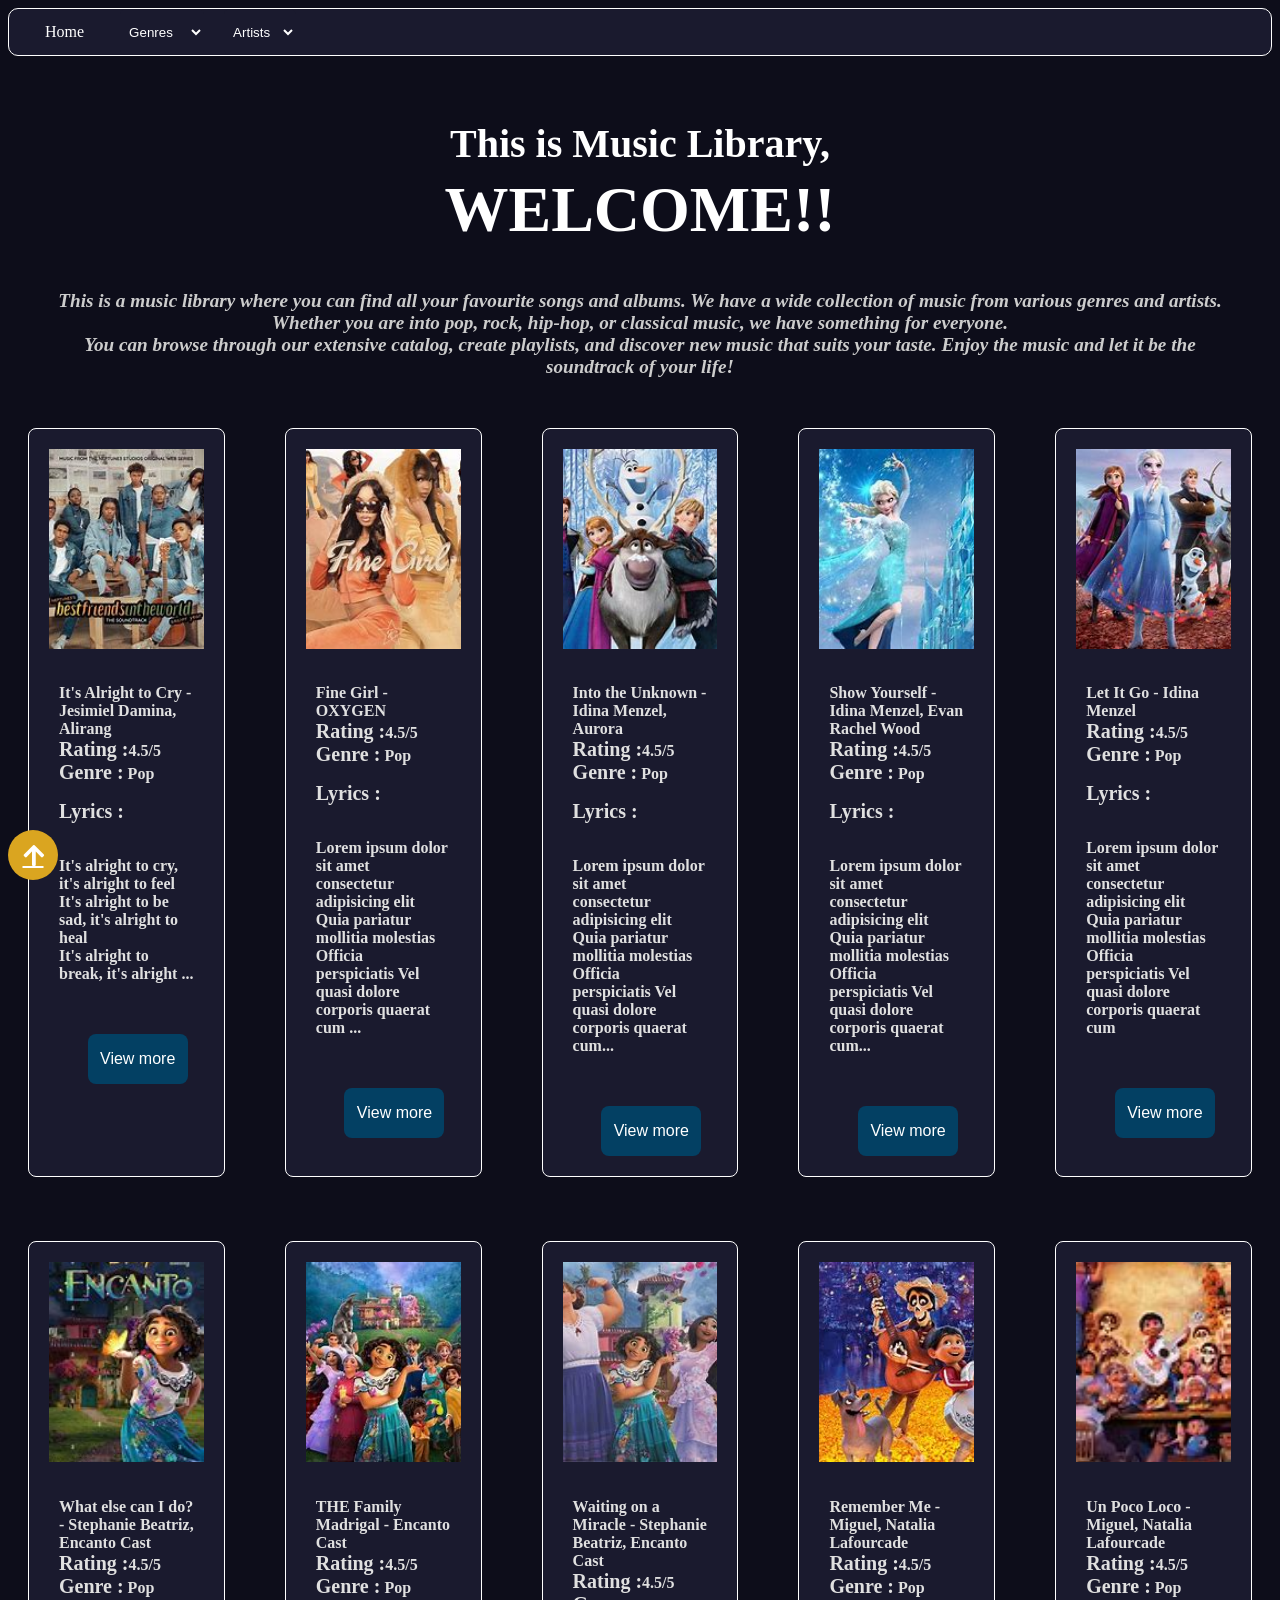
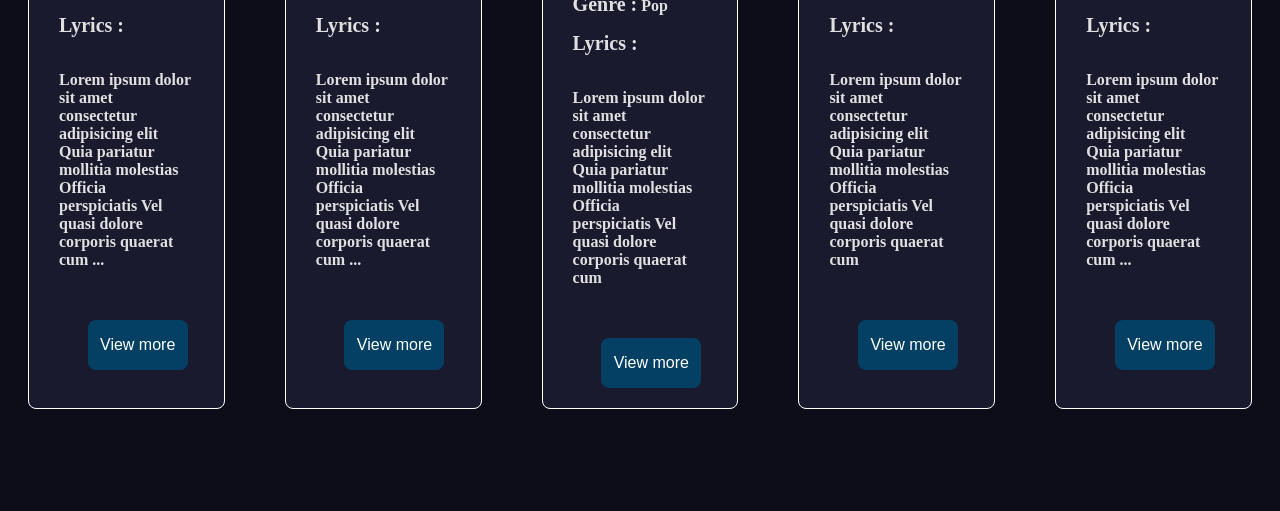
<file: index.html>
<!DOCTYPE html>
<html lang="en">
<head>
    <meta charset="UTF-8">
    <meta name="viewport" content="width=device-width, initial-scale=1.0">
    <title>Music Library</title> 
    <link rel="stylesheet" href="style.css">  
    <link rel="stylesheet" href="https://use.fontawesome.com/releases/v5.15.4/css/all.css">
</head>
<body>
  <div class="navbar">
    <ul>
       <li><a href="index.html">Home</a></li>
        <select name="Genres" id="Genres"> 
          <option value="">Genres</option>
          <option value="pop">Pop</option>
          <option value="rock">Rock</option>
          <option value="hip-hop">Hip-Hop</option>
          <option value="classical">Classical</option>
        </select>
       <select name="Artists" id="Artists">
         <option value="">Artists</option>
         <option value="artist1">Artist 1</option>
         <option value="artist2">Artist 2</option>
         <option value="artist3">Artist 3</option>
         <option value="artist4">Artist 4</option>
         <option value="artist5">Artist 5</option>
         <option value=""></option>
       </select>
    </ul>
  </div>
    <div  class="heading">
      <h1>
         <span style="font-size: 40px; margin: 20px;">This is Music Library,</span><br> WELCOME!!
      </h1>
  </div>
  <div class="content">
    <p>
        This is a music library where you can find all your favourite songs and albums. We have a wide collection of music from various genres and artists. <br>Whether you are into pop, rock, hip-hop, or classical music, we have something for everyone. <br>You can browse through our extensive catalog, create playlists, and discover new music that suits your taste. Enjoy the music and let it be the soundtrack of your life!
    </p>
  </div>
  <div class="music-row">
    <div class="music">
       <img src="images/Music1.jpg" alt="It's Alright to Cry" class="music-image ">
     <div>
       <h4 >
        It's Alright to Cry - Jesimiel Damina, Alirang
       <br> <span style="font-size: 20px; "> Rating :</span>4.5/5
       <br> <span style="font-size: 20px;">Genre :</span> Pop
       <p><span style="font-size: 20px;">Lyrics : </span></p>
       <br>It's alright to cry, it's alright to feel
       <br> It's alright to be sad, it's alright to heal
       <br> It's alright to break, it's alright ...
        </h4>
     </div>
        <a href="music1.html" target="_blank">
          <button class="b-music"  >View more</button>
        </a>       
   </div>
   <div class="music ">
     <div>
       <img src="images/Music2.jpg" alt="Fine Girl" class="music-image">
     </div>
     <div>
       <h4>
         Fine Girl - OXYGEN
         <br><span style="font-size: 20px; "> Rating :</span>4.5/5
         <br> <span style="font-size: 20px;">Genre :</span> Pop
         <p> <span style="font-size: 20px;">Lyrics : </span></p>
         <br> Lorem ipsum dolor sit amet consectetur adipisicing elit 
         <br>Quia pariatur mollitia molestias Officia 
         <br>perspiciatis Vel quasi dolore corporis quaerat cum ...
         </h4>
     </div>
      <a href="music2.html" target="_blank">
        <button class="b-music"  >View more</button>
      </a>
    </div>
    <div class="music" >
     <div>
       <img src="images/Music3.jpg" alt="Frozen" class="music-image">
     </div>
     <div>
       <h4>
         Into the Unknown - Idina Menzel, Aurora
         <br> <span style="font-size: 20px; "> Rating :</span>4.5/5
         <br> <span style="font-size: 20px;">Genre :</span> Pop
         <p> <span style="font-size: 20px;">Lyrics : </span></p>
         <br> Lorem ipsum dolor sit amet consectetur adipisicing elit 
         <br>Quia pariatur mollitia molestias Officia 
         <br>perspiciatis Vel quasi dolore corporis quaerat cum...
        </h4>
     </div>
     <a href="music3.html" target="_blank">
          <button class="b-music" >View more</button>
        </a>   
    </div>
    <div class="music" >
     <div>
       <img src="images/Music4.jpg" alt="Frozen" class="music-image">
     </div>
     <div>
       <h4>
         Show Yourself - Idina Menzel, Evan Rachel Wood
         <br> <span style="font-size: 20px; "> Rating :</span>4.5/5
         <br> <span style="font-size: 20px;">Genre :</span> Pop
         <p> <span style="font-size: 20px;">Lyrics : </span></p>
         <br> Lorem ipsum dolor sit amet consectetur adipisicing elit 
         <br>Quia pariatur mollitia molestias Officia 
         <br>perspiciatis Vel quasi dolore corporis quaerat cum...
        </h4>
     </div>
      <a href="music4.html" target="_blank">
            <button class="b-music"  >View more</button>
          </a>
    </div>
    <div class="music" >
     <div>
       <img src="images/Music5.jpg" alt="Frozen" class="music-image">
     </div>
     <div>
       <h4>
         Let It Go - Idina Menzel
         <br> <span style="font-size: 20px; "> Rating :</span>4.5/5
         <br> <span style="font-size: 20px;">Genre :</span> Pop
         <p> <span style="font-size: 20px;">Lyrics : </span></p>
         <br> Lorem ipsum dolor sit amet consectetur adipisicing elit 
         <br>Quia pariatur mollitia molestias Officia 
         <br>perspiciatis Vel quasi dolore corporis quaerat cum
       </h4> 
      </div>
      <a href="music5.html" target="_blank">
           <button class="b-music"  >View more</button>
        </a>  
    </div>
  </div>
  <div class="music-row">
    <div class="music" >
     <div>
       <img src="images/Music6.jpg" alt="Encanto" class="music-image">
     </div>
     <div>
       <h4>
         What else can I do? - Stephanie Beatriz, Encanto Cast
         <br> <span style="font-size: 20px; "> Rating :</span>4.5/5
         <br> <span style="font-size: 20px;">Genre :</span> Pop
         <p> <span style="font-size: 20px;">Lyrics : </span></p>
         <br> Lorem ipsum dolor sit amet consectetur adipisicing elit 
         <br>Quia pariatur mollitia molestias Officia 
         <br>perspiciatis Vel quasi dolore corporis quaerat cum ...
       </h4>
         <a href="music6.html" target="_blank">
           <button class="b-music"  >View more</button>
         </a>   
     </div>
    </div>
    <div class="music" >
     <div>
       <img src="images/Music7.jpg" alt="Encanto" class="music-image">
     </div>
     <div>
       <h4>
         THE Family Madrigal - Encanto Cast
         <br> <span style="font-size: 20px; "> Rating :</span>4.5/5
       <br> <span style="font-size: 20px;">Genre :</span> Pop
       <p> <span style="font-size: 20px;">Lyrics : </span></p>
       <br> Lorem ipsum dolor sit amet consectetur adipisicing elit 
       <br>Quia pariatur mollitia molestias Officia 
       <br>perspiciatis Vel quasi dolore corporis quaerat cum ...
       </h4>
        <a href="music7.html" target="_blank">
          <button class="b-music"  >View more</button>
        </a>   
     </div>
    </div>
   <div class="music" >
     <div>
       <img src="images/Music8.jpg" alt="Encanto" class="music-image">
     </div>
     <div>
       <h4>
         Waiting on a Miracle - Stephanie Beatriz, Encanto Cast
         <br> <span style="font-size: 20px; "> Rating :</span>4.5/5
         <br> <span style="font-size: 20px;">Genre :</span> Pop
         <p> <span style="font-size: 20px;">Lyrics : </span></p>
         <br> Lorem ipsum dolor sit amet consectetur adipisicing elit 
         <br>Quia pariatur mollitia molestias Officia 
         <br>perspiciatis Vel quasi dolore corporis quaerat cum
        </h4>
        <a href="music8.html" target="_blank">
          <button class="b-music"  >View more</button>
        </a>   
     </div>
    </div>
   <div class="music" >
     <div>
       <img src="images/Music9.jpg" alt="CoCo" class="music-image">
     </div>
     <div>
       <h4>
          Remember Me - Miguel, Natalia Lafourcade
         <br> <span style="font-size: 20px; "> Rating :</span>4.5/5
       <br> <span style="font-size: 20px;">Genre :</span> Pop
       <p> <span style="font-size: 20px;">Lyrics : </span></p>
       <br> Lorem ipsum dolor sit amet consectetur adipisicing elit 
       <br>Quia pariatur mollitia molestias Officia 
       <br>perspiciatis Vel quasi dolore corporis quaerat cum
       </h4>
        <a href="music9.html" target="_blank">
          <button class="b-music"  >View more</button>
        </a>   
     </div>
    </div>
   <div class="music" >
     <div>
       <img src="images/Music10.jpg" alt="Coco" class="music-image">
     </div>
     <div>
       <h4>
         Un Poco Loco - Miguel, Natalia Lafourcade
         <br> <span style="font-size: 20px; "> Rating :</span>4.5/5
       <br> <span style="font-size: 20px;">Genre :</span> Pop
       <p> <span style="font-size: 20px;">Lyrics : </span></p>
       <br> Lorem ipsum dolor sit amet consectetur adipisicing elit 
       <br>Quia pariatur mollitia molestias Officia 
       <br>perspiciatis Vel quasi dolore corporis quaerat cum ...
          </h4>
        <a href="music10.html" target="_blank">
          <button class="b-music"  >View more</button>
        </a>   
     </div>
    </div>
  </div> 
  <a href="index.html" class="gotop"><i class="fas fa-arrow-up"></i></a>
</body>
</html>
</file>
<file: style.css>
body{
    background-color:#0d0d1a;

}
.heading{
    color: #ffffff;
    text-align: center;
    font-family: cursive;
    font-size: xx-large;
}
.content{
    color:#cccccc;
    font-weight: bolder;
    font-size:larger;
    margin: 30px;
    font-style: italic;
    font-family: cursive;
    text-align: center;
}
.music{
      background-color:#1a1a2e;
      justify-content: center;
      padding: 20px;
     border-radius: 8px;
     border: 1px solid white;
     margin: 20px;

}
.b-music{
    width: 100px;
    height: 50px;
    background-color:#034063;
    text-align: center;
    margin-left: 10%;
    color: white;
    border-radius: 8px;
     border: none;
     cursor: pointer;
     margin: 20px 0px 0px 25%;
    }
.b-music:hover {
    background-color: #280a58;
    }
.page-heading{
    text-align: center;
   
}
.page-image{
    width: 20%;
}
.page-content{
    color: white;
    text-align: center;
}
.navbar{
     list-style-type: none;
      margin: 0;
     padding: 0;
     display: flex;
     border: 1px solid white;
     background-color: #1a1a2e;
     border-radius: 10px;
    }

     
ul {
     list-style-type: none;
      margin: 0;
     padding: 0;
     display: flex;
     justify-content: center;
}
ul li {
  float: left;
}
ul li a {
  display: block;
  color: white;
  padding: 14px 16px;
  text-decoration: none;
}
ul li a:hover {
  background-color: rgb(50, 3, 136);
}
.music-row{
     display: grid;
     grid-template-columns: repeat(5, 1fr);
     gap: 20px;
     margin-bottom: 24px;
}
.music-image{
    width: 100%;
    height: 200px;
    object-fit: cover;
}
.music h4, .music p, .music span {
    color: #e0e0e0;
}
button{
    font-size: 16px;
    font-family: 'Franklin Gothic Medium', 'Arial Narrow', Arial, sans-serif;
    justify-items: center;
    margin: 20px 0px 0px 20%;

}
h4{
    padding: 10px;
}
li{

    margin-left:20px;
}
select{
    padding: 5px;
    border-radius: 5px;
    border: none;
    color: white;
    margin-left: 20px;
    background-color: #1a1a2e;
}
select:hover{
    background-color: #280a58;
    cursor: pointer;
}
.audio{   
    display: flex;
    justify-content: center;
    margin-top: 10px;
    
}
.gotop{
    position: sticky;
    bottom: 20px;
    right: 20px;  
    width: 50px;
    height: 50px;
    background-color:goldenrod;
    color: white;
     font-size: 24px;
    border-radius: 50%;
     border: none;
     display: flex;
     align-items: center;
     justify-content: center;
     animation: gotop 1s ease-in-out;


}
@keyframes gotop {
    0% {
        opacity: 0;
    }
    50% {
        opacity: 0.5;
    }
    100% {
        opacity: 1;
    }
}
.gotop:hover {
    background-color: #280a58;
    cursor: pointer;
}
html{
    scroll-behavior: smooth;
}
</file>
